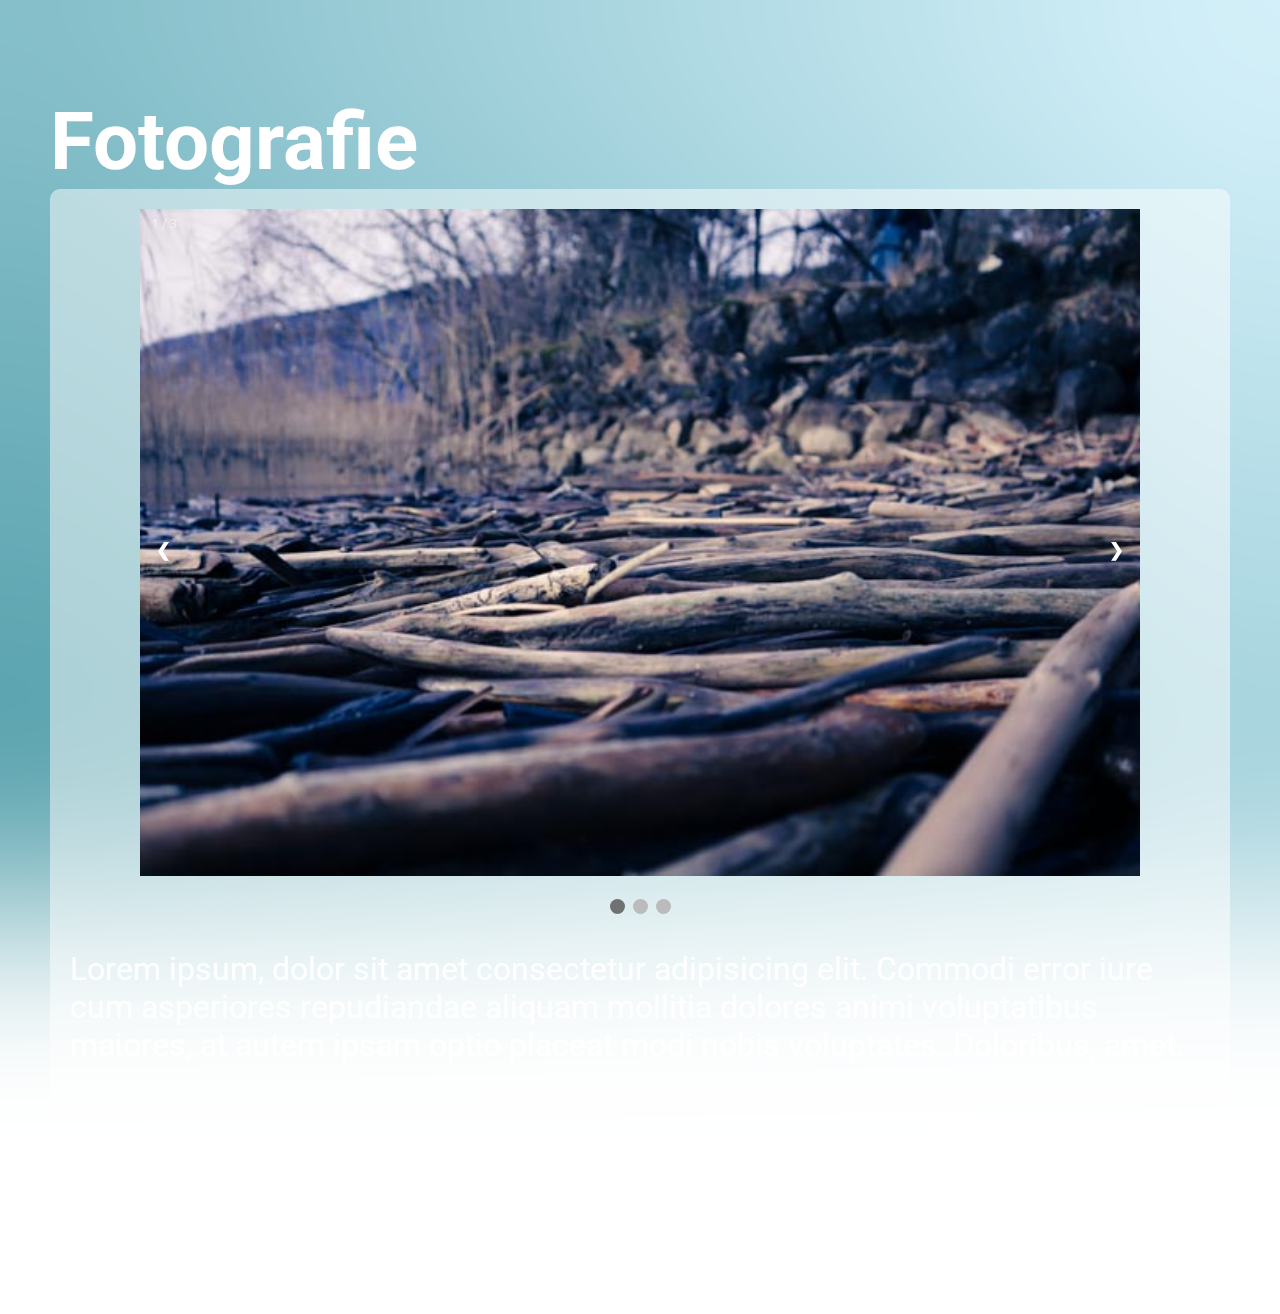
<file: fotografie/index.html>
<!DOCTYPE html>
<html lang="en">
  <head>
    <meta charset="UTF-8" />
    <meta name="viewport" content="width=device-width, initial-scale=1.0" />
    <title>Fotografie</title>
    <link rel="stylesheet" href="../css/global.css" />
    <link rel="stylesheet" href="fotografie.css" />
    <link rel="stylesheet" href="slideshow.css" />
  </head>
  <body>
    <section id="main-section">
      <h1>Fotografie</h1>
      <div class="content-container">
        <div class="slideshow-container">
          <!-- Full-width images with number and caption text -->
          <div class="mySlides fade">
            <div class="numbertext">1 / 3</div>
            <img
              alt="img1"
              src="slide show/IMG_0646-1.jpg"
              style="width: 100%"
            />
            <!-- <div class="text">Caption Text</div> -->
          </div>

          <div class="mySlides fade">
            <div class="numbertext">2 / 3</div>
            <img src="slide show/IMG_1309.jpg" style="width: 100%" />
            <!-- <div class="text">Caption Two</div> -->
          </div>

          <div class="mySlides fade">
            <div class="numbertext">3 / 3</div>
            <img src="slide show/IMG_2132.jpg" style="width: 100%" />
            <!-- <div class="text">Caption Three</div> -->
          </div>

          <!-- Next and previous buttons -->
          <a class="prev" onclick="plusSlides(-1)">&#10094;</a>
          <a class="next" onclick="plusSlides(1)">&#10095;</a>
        </div>
        <br />

        <!-- The dots/circles -->
        <div style="text-align: center">
          <span class="dot" onclick="currentSlide(1)"></span>
          <span class="dot" onclick="currentSlide(2)"></span>
          <span class="dot" onclick="currentSlide(3)"></span>
        </div>
        <p>
          Lorem ipsum, dolor sit amet consectetur adipisicing elit. Commodi
          error iure cum asperiores repudiandae aliquam mollitia dolores animi
          voluptatibus maiores, at autem ipsam optio placeat modi nobis
          voluptates. Doloribus, amet.
        </p>
      </div>
    </section>
    <script>
      let slideIndex = 1;
      showSlides(slideIndex);

      // Next/previous controls
      function plusSlides(n) {
        showSlides((slideIndex += n));
      }

      // Thumbnail image controls
      function currentSlide(n) {
        showSlides((slideIndex = n));
      }

      function showSlides(n) {
        let i;
        let slides = document.getElementsByClassName("mySlides");
        let dots = document.getElementsByClassName("dot");
        if (n > slides.length) {
          slideIndex = 1;
        }
        if (n < 1) {
          slideIndex = slides.length;
        }
        for (i = 0; i < slides.length; i++) {
          slides[i].style.display = "none";
        }
        for (i = 0; i < dots.length; i++) {
          dots[i].className = dots[i].className.replace(" active", "");
        }
        slides[slideIndex - 1].style.display = "block";
        dots[slideIndex - 1].className += " active";
      }
    </script>
    <button class="back-button" onclick="window.location.href ='/more' ">
      Back
    </button>
  </body>
</html>
</file>
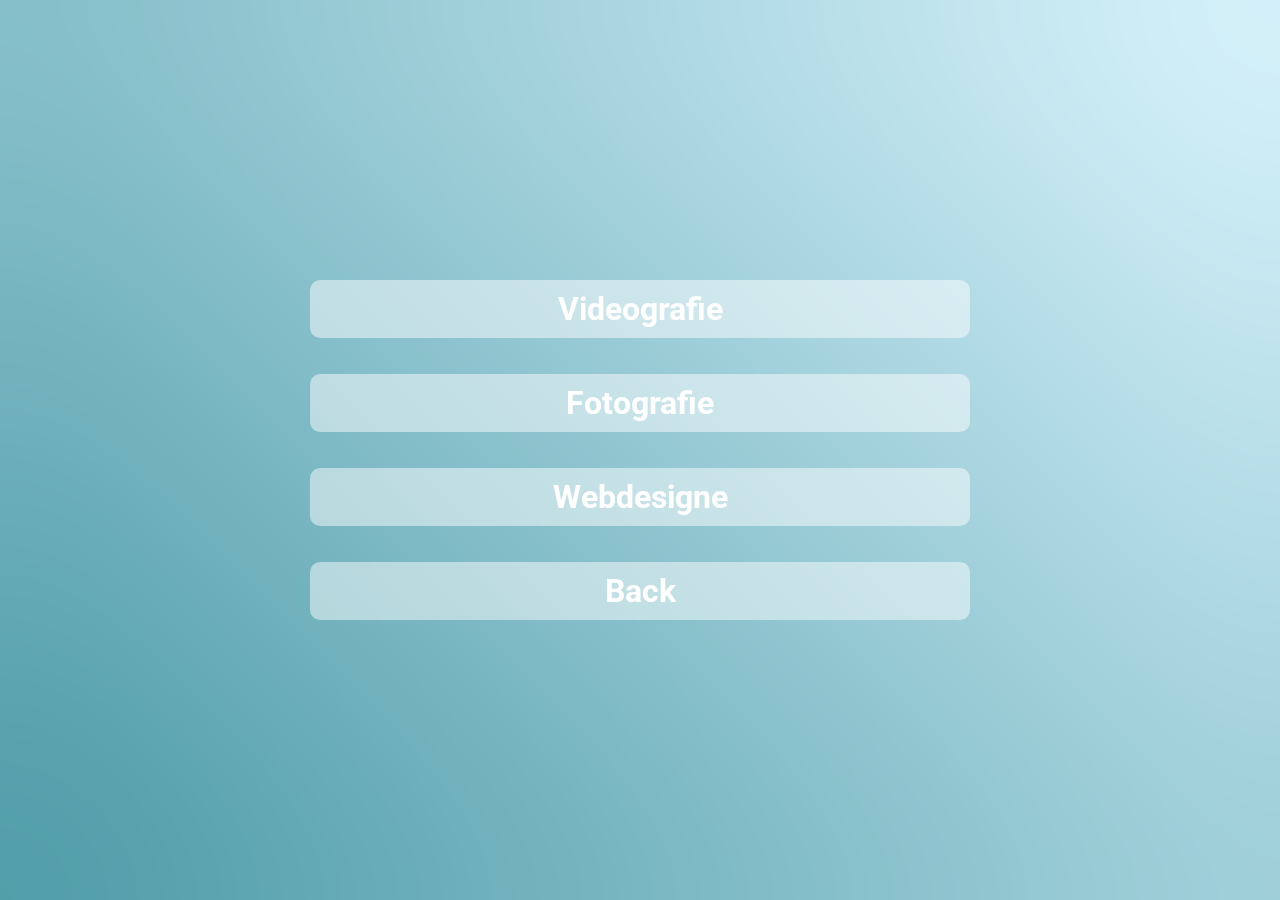
<file: more/index.html>
<!DOCTYPE html>
<html lang="en">
  <head>
    <meta charset="UTF-8" />
    <meta name="viewport" content="width=device-width, initial-scale=1.0" />
    <title>More Work</title>
    <link rel="stylesheet" href="../css/global.css" />
    <link rel="stylesheet" href="more.css" />
  </head>
  <body>
    <section>
      <button onclick="window.location.href='/video'">Videografie</button>
      <button onclick="window.location.href='/fotografie'">Fotografie</button>
      <button onclick="window.location.href='/webdesigne'">Webdesigne</button>
      <button onclick="window.location.href='/'">Back</button>
    </section>
  </body>
</html>
</file>
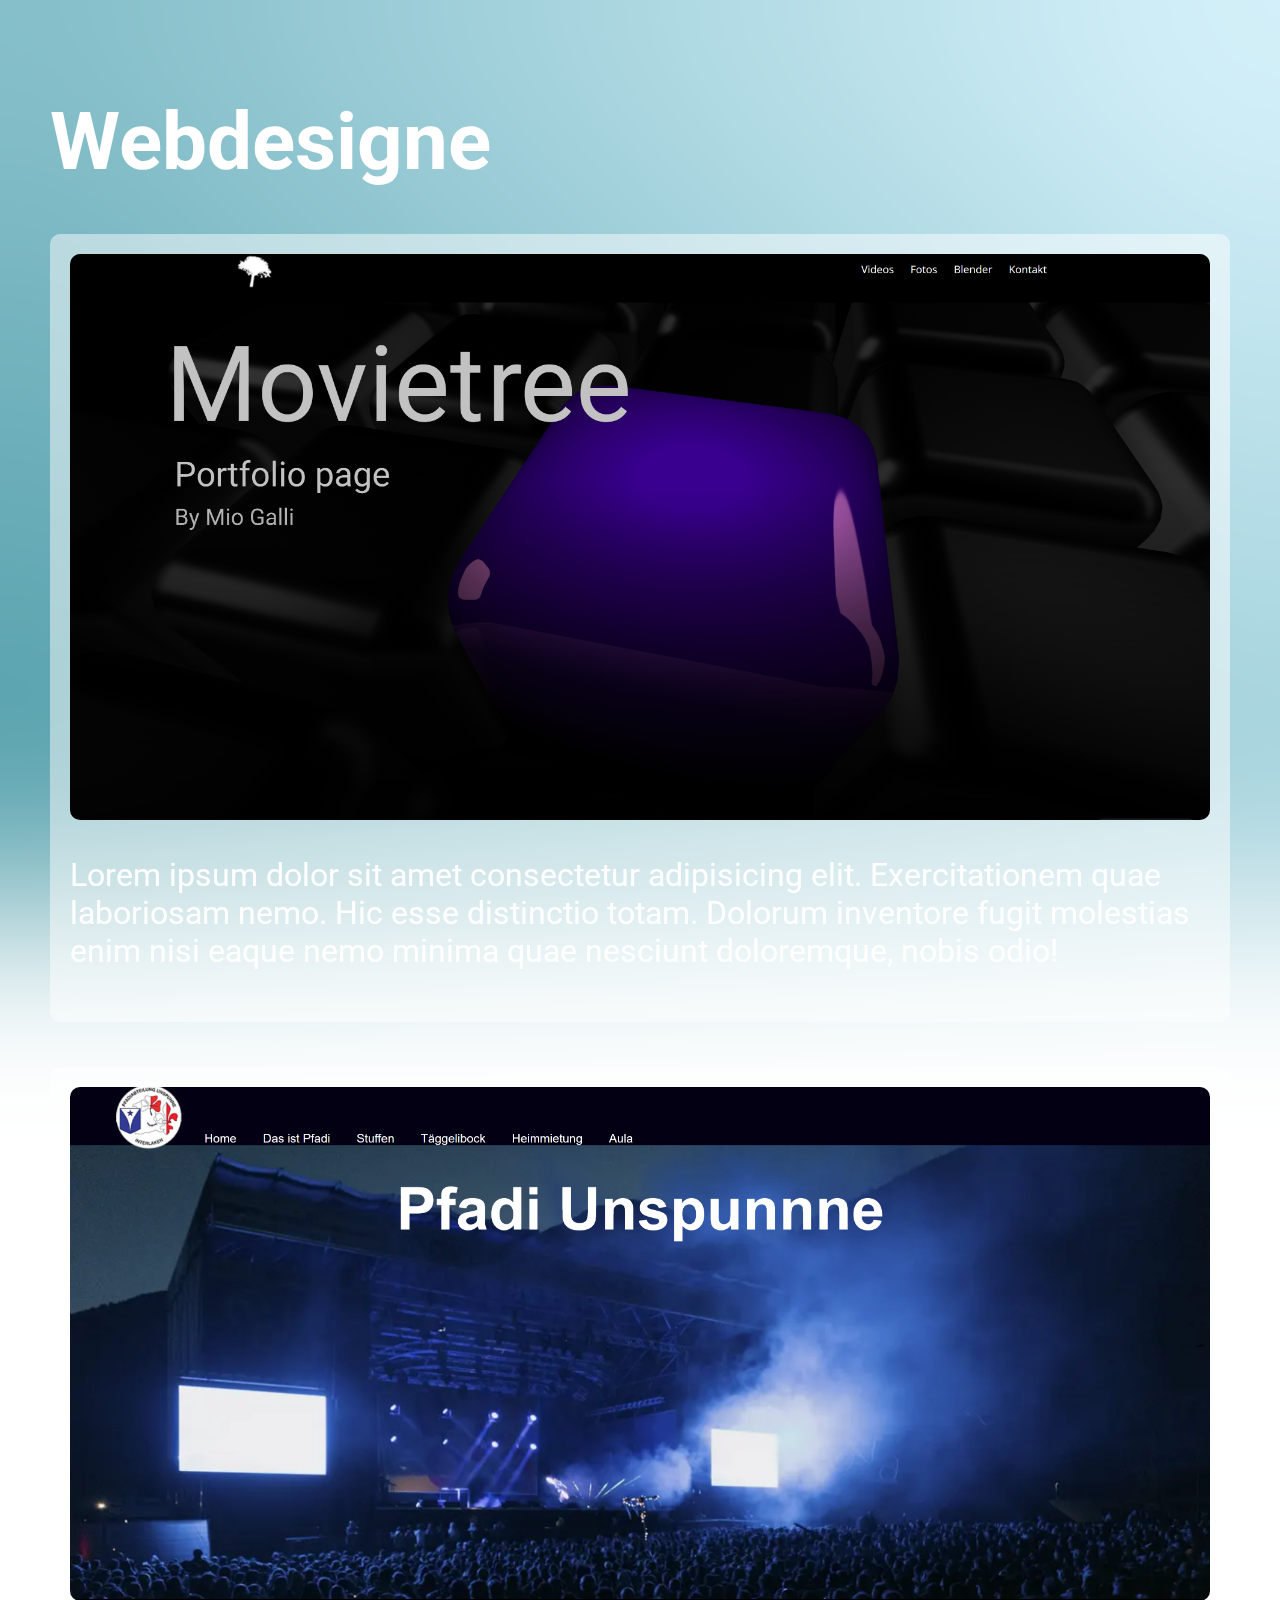
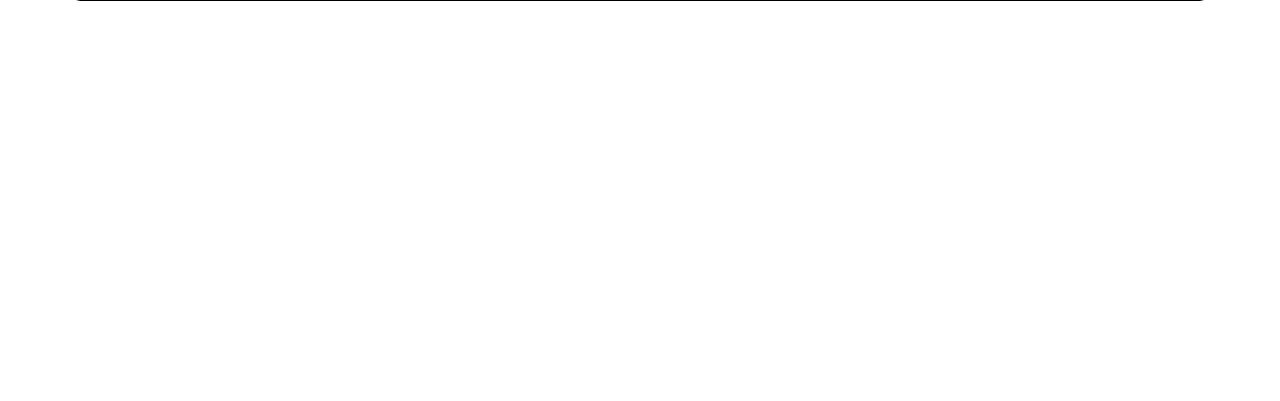
<file: webdesigne/index.html>
<!DOCTYPE html>
<html lang="en">
  <head>
    <meta charset="UTF-8" />
    <meta name="viewport" content="width=device-width, initial-scale=1.0" />
    <title>Webdesigne</title>
    <link rel="stylesheet" href="../css/global.css" />
    <link rel="stylesheet" href="webdesigne.css" />
  </head>
  <body>
    <section>
      <h1>Webdesigne</h1>
      <div class="content-container">
        <a href="https://movietree.ch">
          <img src="assets/Movietree-screeshot.png" alt="Movietree" />
        </a>
        <p>
          Lorem ipsum dolor sit amet consectetur adipisicing elit.
          Exercitationem quae laboriosam nemo. Hic esse distinctio totam.
          Dolorum inventore fugit molestias enim nisi eaque nemo minima quae
          nesciunt doloremque, nobis odio!
        </p>
      </div>

      <div class="content-container">
        <a href="https://pfadiunspunne.netlify.app/">
          <img src="assets/screenshot-unspunne.png" alt="Movietree" />
        </a>
        <p>
          Lorem ipsum dolor sit amet consectetur adipisicing elit.
          Exercitationem quae laboriosam nemo. Hic esse distinctio totam.
          Dolorum inventore fugit molestias enim nisi eaque nemo minima quae
          nesciunt doloremque, nobis odio!
        </p>
      </div>
      <button class="back-button" onclick="window.location.href ='/more' ">
        Back
      </button>
    </section>
  </body>
</html>
</file>
<file: css/global.css>
@import url("https://fonts.googleapis.com/css2?family=Roboto:ital,wght@0,100..900;1,100..900&display=swap");
:root {
  --background-color: rgba(255, 255, 255, 0.486);
}

body {
  padding: 50px;
  margin: 0;
  background-image: linear-gradient(
    45deg,
    rgb(72, 152, 164),
    rgb(221, 246, 255)
  );
  background-size: cover;
  backdrop-filter: blur(100px);
  background-attachment: fixed;
}
section {
  display: flex;
  flex-direction: column;
}
* {
  font-family: Roboto;
  color: white;
}
ul {
  margin: 0;
}
li {
  font-size: 2em;
}
h1 {
  margin: 0;
  padding-top: 5vh;
  font-size: 5em;
}
h2 {
  font-size: 3em;
}
p {
  font-size: 2em;
}
button {
  all: unset;
  display: flex;
  justify-content: center;
  background-color: var(--background-color);
  border-radius: 10px;
  font-size: 2em;
  font-weight: bold;
  width: max-content;
  height: max-content;
  padding: 10px;
}
button:hover {
  cursor: pointer;
}
.box-section {
  display: flex;
  flex-direction: column;
  justify-content: center;
}
.background {
  position: sticky;
  z-index: -1;
  top: 0;
  height: 0;
}

.content-container {
  background-color: var(--background-color);
  border-radius: 10px;
  width: 40vh;
  height: 50vh;
  padding: 20px;
  max-width: 100vw;
}
.left {
  margin-left: 10vw;
}
.right {
  margin-right: 10vw;
  align-self: flex-end;
}
.content-title {
  margin: 0;
  font-size: 3em;
  padding-left: 5vw;
}
.content li {
  font-size: 2em;
}
.back-button {
  margin: 5vh;
  width: 20vh;
  align-self: center;
  justify-self: center;
}
</file>
<file: fotografie/fotografie.css>
.content-container {
  height: unset;
  width: unset;
}
</file>
<file: fotografie/slideshow.css>
* {
  box-sizing: border-box;
}

/* Slideshow container */
.slideshow-container {
  max-width: 1000px;
  position: relative;
  margin: auto;
}

/* Hide the images by default */
.mySlides {
  display: none;
}

/* Next & previous buttons */
.prev,
.next {
  cursor: pointer;
  position: absolute;
  top: 50%;
  width: auto;
  margin-top: -22px;
  padding: 16px;
  color: white;
  font-weight: bold;
  font-size: 18px;
  transition: 0.6s ease;
  border-radius: 0 3px 3px 0;
  user-select: none;
}

/* Position the "next button" to the right */
.next {
  right: 0;
  border-radius: 3px 0 0 3px;
}

/* On hover, add a black background color with a little bit see-through */
.prev:hover,
.next:hover {
  background-color: rgba(0, 0, 0, 0.8);
}

/* Caption text */
.text {
  color: #f2f2f2;
  font-size: 15px;
  padding: 8px 12px;
  position: absolute;
  bottom: 8px;
  width: 100%;
  text-align: center;
}

/* Number text (1/3 etc) */
.numbertext {
  color: #f2f2f2;
  font-size: 12px;
  padding: 8px 12px;
  position: absolute;
  top: 0;
}

/* The dots/bullets/indicators */
.dot {
  cursor: pointer;
  height: 15px;
  width: 15px;
  margin: 0 2px;
  background-color: #bbb;
  border-radius: 50%;
  display: inline-block;
  transition: background-color 0.6s ease;
}

.active,
.dot:hover {
  background-color: #717171;
}

/* Fading animation */
.fade {
  animation-name: fade;
  animation-duration: 1.5s;
}

@keyframes fade {
  from {
    opacity: 0.4;
  }
  to {
    opacity: 1;
  }
}
</file>
<file: more/more.css>
button {
  margin: 2vh;
  width: 50vw;
}
section {
  height: 100dvh;
  max-height: 100dvh;
  display: flex;
  justify-content: center;
  align-items: center;
}
body {
  padding: 0;
}
</file>
<file: webdesigne/webdesigne.css>
.content-container {
  margin-top: 5vh;
  height: unset;
  width: unset;
}
img {
  width: 100%;
  border-radius: 10px;
}
</file>
